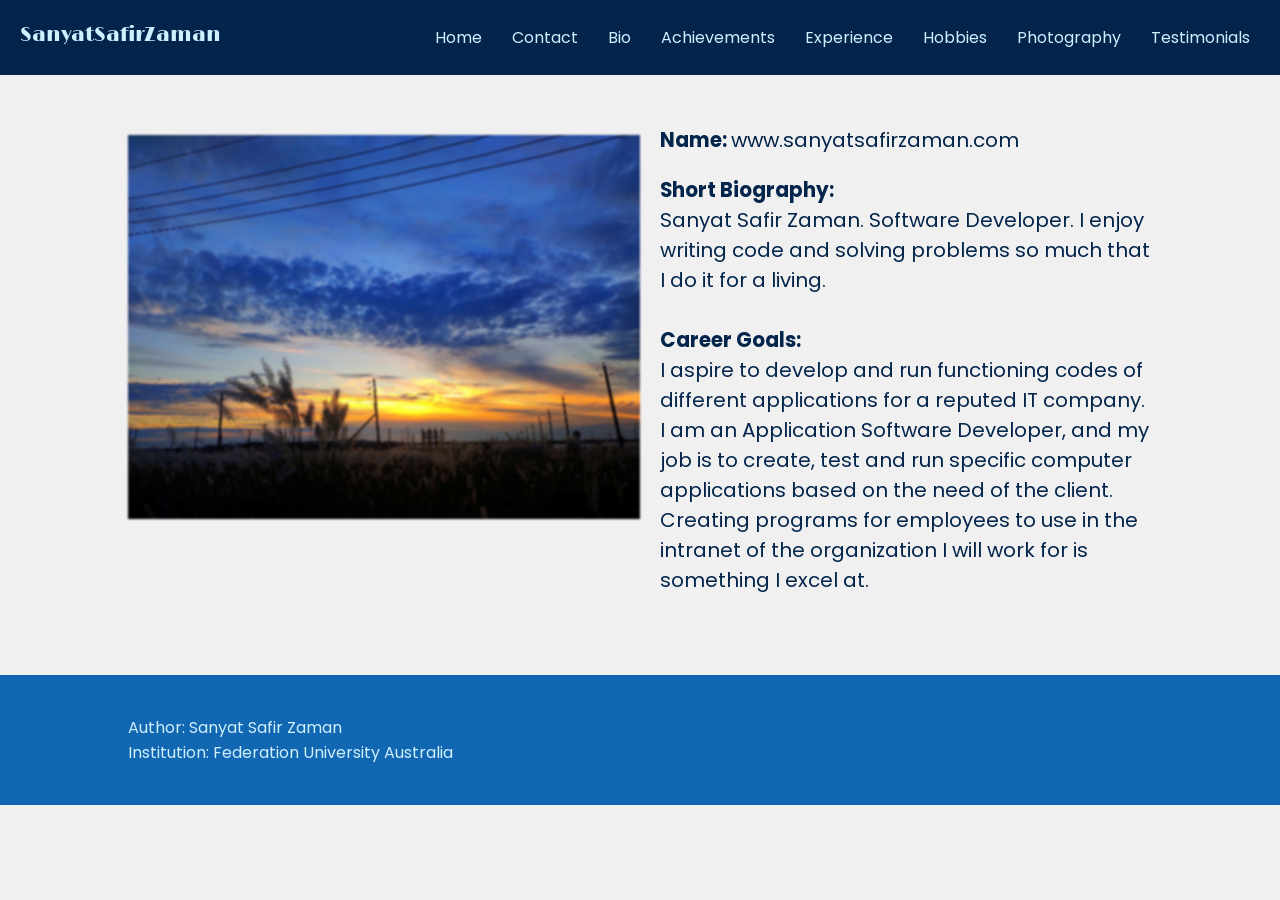
<file: index.html>
<!DOCTYPE html>
<html lang="en">
  <head>
    <meta charset="UTF-8" />
    <meta http-equiv="X-UA-Compatible" content="IE=edge" />
    <meta name="viewport" content="width=device-width, initial-scale=1.0" />

    <!-- Libraries -->
    <link
      rel="stylesheet"
      href="https://cdnjs.cloudflare.com/ajax/libs/font-awesome/5.15.3/css/all.min.css"
      integrity="sha512-iBBXm8fW90+nuLcSKlbmrPcLa0OT92xO1BIsZ+ywDWZCvqsWgccV3gFoRBv0z+8dLJgyAHIhR35VZc2oM/gI1w=="
      crossorigin="anonymous"
    />
    <link rel="preconnect" href="https://fonts.gstatic.com" />
    <link
      href="https://fonts.googleapis.com/css2?family=Limelight&display=swap"
      rel="stylesheet"
    />
    <link
      href="https://fonts.googleapis.com/css2?family=Poppins:wght@400;600;700&display=swap"
      rel="stylesheet"
    />
    <!-- Stylesheets -->
    <link rel="stylesheet" href="css/style.css" />
    <link rel="stylesheet" href="css/responsive.css" />

    <title>Home | sanyatsafirzaman.com</title>
  </head>
  <body>
    <!-- Navbar -->
    <header>
      <nav>
        <ul class="menu">
          <li class="logo">
            <a href="#" class="logo-font">SanyatSafirZaman</a>
          </li>
          <li class="item"><a href="index.html">Home</a></li>
          <li class="item"><a href="contact.html">Contact</a></li>
          <li class="item"><a class="active" href="bio.html">Bio</a></li>
          <li class="item"><a href="achievements.html">Achievements</a></li>
          <li class="item"><a href="experience.html">Experience</a></li>
          <li class="item"><a href="hobbies.html">Hobbies</a></li>
          <li class="item"><a href="photography.html">Photography</a></li>
          <li class="item"><a href="testimonials.html">Testimonials</a></li>

          <li class="toggle">
            <a href="#"><i class="fas fa-bars"></i></a>
          </li>
        </ul>
      </nav>
    </header>

    <!-- Body Content -->
    <section class="home">
      <div class="content">
        <div class="main-image">
          <img src="images/image-1.jpg" alt="" srcset="" />
        </div>
        <div class="main-content">
          <h6 class="name">name: <span>www.sanyatsafirzaman.com</span></h6>
          <div class="s_desc">
            <h6>short biography:</h6>
            <p>
              Sanyat Safir Zaman. Software Developer. I enjoy writing code and
              solving problems so much that I do it for a living.
            </p>
          </div>

          <div class="c_goals">
            <h6>career goals:</h6>
            <p>
              I aspire to develop and run functioning codes of different
              applications for a reputed IT company. I am an Application
              Software Developer, and my job is to create, test and run specific
              computer applications based on the need of the client. Creating
              programs for employees to use in the intranet of the organization
              I will work for is something I excel at.
            </p>
          </div>
        </div>
      </div>
    </section>

    <footer>
      <div class="content">
        <p>Author: Sanyat Safir Zaman</p>
        <p>Institution: Federation University Australia</p>
      </div>
    </footer>
    <!-- scripts -->
    <script
      src="https://code.jquery.com/jquery-3.5.1.slim.min.js"
      integrity="sha384-DfXdz2htPH0lsSSs5nCTpuj/zy4C+OGpamoFVy38MVBnE+IbbVYUew+OrCXaRkfj"
      crossorigin="anonymous"
    ></script>
    <script src="scripts/main.js"></script>
  </body>
</html>
</file>
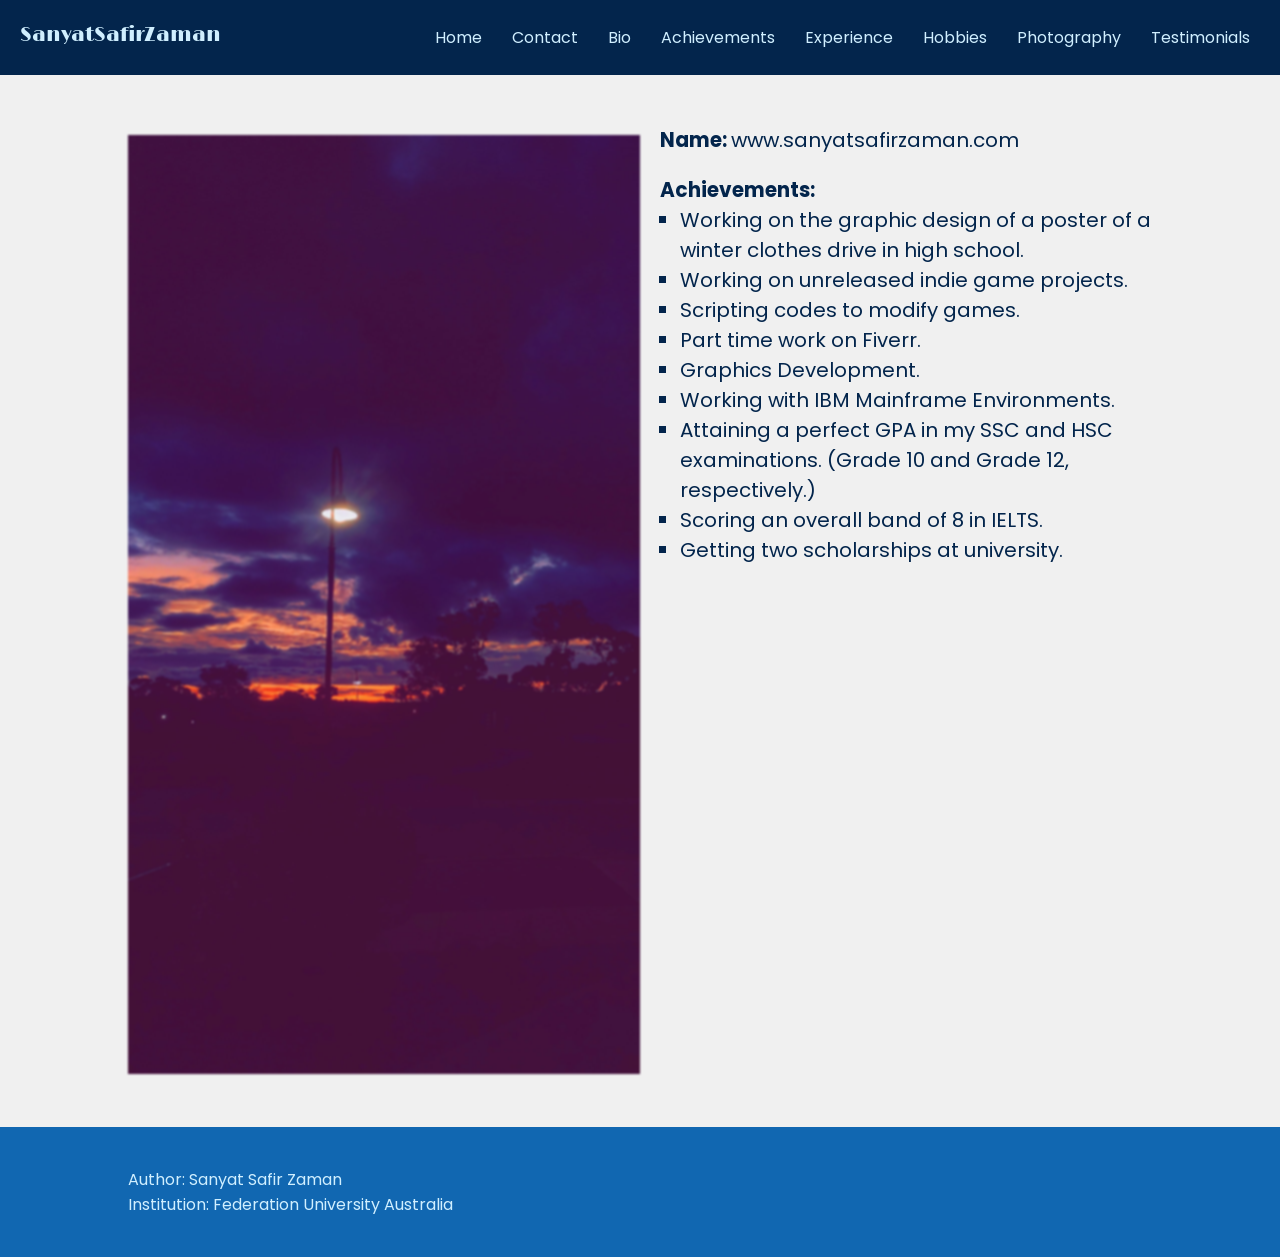
<file: achievements.html>
<!DOCTYPE html>
<html lang="en">
  <head>
    <meta charset="UTF-8" />
    <meta http-equiv="X-UA-Compatible" content="IE=edge" />
    <meta name="viewport" content="width=device-width, initial-scale=1.0" />

    <!-- Libraries -->
    <link
      rel="stylesheet"
      href="https://cdnjs.cloudflare.com/ajax/libs/font-awesome/5.15.3/css/all.min.css"
      integrity="sha512-iBBXm8fW90+nuLcSKlbmrPcLa0OT92xO1BIsZ+ywDWZCvqsWgccV3gFoRBv0z+8dLJgyAHIhR35VZc2oM/gI1w=="
      crossorigin="anonymous"
    />
    <link rel="preconnect" href="https://fonts.gstatic.com" />
    <link
      href="https://fonts.googleapis.com/css2?family=Limelight&display=swap"
      rel="stylesheet"
    />
    <link
      href="https://fonts.googleapis.com/css2?family=Poppins:wght@400;600;700&display=swap"
      rel="stylesheet"
    />
    <!-- Stylesheets -->
    <link rel="stylesheet" href="css/style.css" />
    <link rel="stylesheet" href="css/responsive.css" />

    <title>Achievements | sanyatsafirzaman.com</title>
  </head>
  <body>
    <!-- Navbar -->
    <header>
      <nav>
        <ul class="menu">
          <li class="logo">
            <a href="#" class="logo-font">SanyatSafirZaman</a>
          </li>
          <li class="item"><a href="index.html">Home</a></li>
          <li class="item"><a href="contact.html">Contact</a></li>
          <li class="item"><a class="active" href="bio.html">Bio</a></li>
          <li class="item"><a href="achievements.html">Achievements</a></li>
          <li class="item"><a href="experience.html">Experience</a></li>
          <li class="item"><a href="hobbies.html">Hobbies</a></li>
          <li class="item"><a href="photography.html">Photography</a></li>
          <li class="item"><a href="testimonials.html">Testimonials</a></li>

          <li class="toggle">
            <a href="#"><i class="fas fa-bars"></i></a>
          </li>
        </ul>
      </nav>
    </header>

    <!-- Body Content -->
    <section class="achievements-section">
      <div class="content">
        <div class="main-image">
          <img src="images/image-4.jpg" alt="" srcset="" />
        </div>
        <div class="main-content">
          <h6 class="name">name: <span>www.sanyatsafirzaman.com</span></h6>
          <div class="achievements">
            <h6>achievements:</h6>
            <ul>
              <li>
                Working on the graphic design of a poster of a winter clothes
                drive in high school.
              </li>
              <li>Working on unreleased indie game projects.</li>
              <li>Scripting codes to modify games.</li>
              <li>Part time work on Fiverr.</li>
              <li>Graphics Development.</li>
              <li>Working with IBM Mainframe Environments.</li>
              <li>
                Attaining a perfect GPA in my SSC and HSC examinations. (Grade
                10 and Grade 12, respectively.)
              </li>
              <li>Scoring an overall band of 8 in IELTS.</li>
              <li>Getting two scholarships at university.</li>
            </ul>
          </div>
        </div>
      </div>
    </section>

    <footer>
      <div class="content">
        <p>Author: Sanyat Safir Zaman</p>
        <p>Institution: Federation University Australia</p>
      </div>
    </footer>

    <!-- scripts -->
    <script
      src="https://code.jquery.com/jquery-3.5.1.slim.min.js"
      integrity="sha384-DfXdz2htPH0lsSSs5nCTpuj/zy4C+OGpamoFVy38MVBnE+IbbVYUew+OrCXaRkfj"
      crossorigin="anonymous"
    ></script>
    <script src="scripts/main.js"></script>
  </body>
</html>
</file>
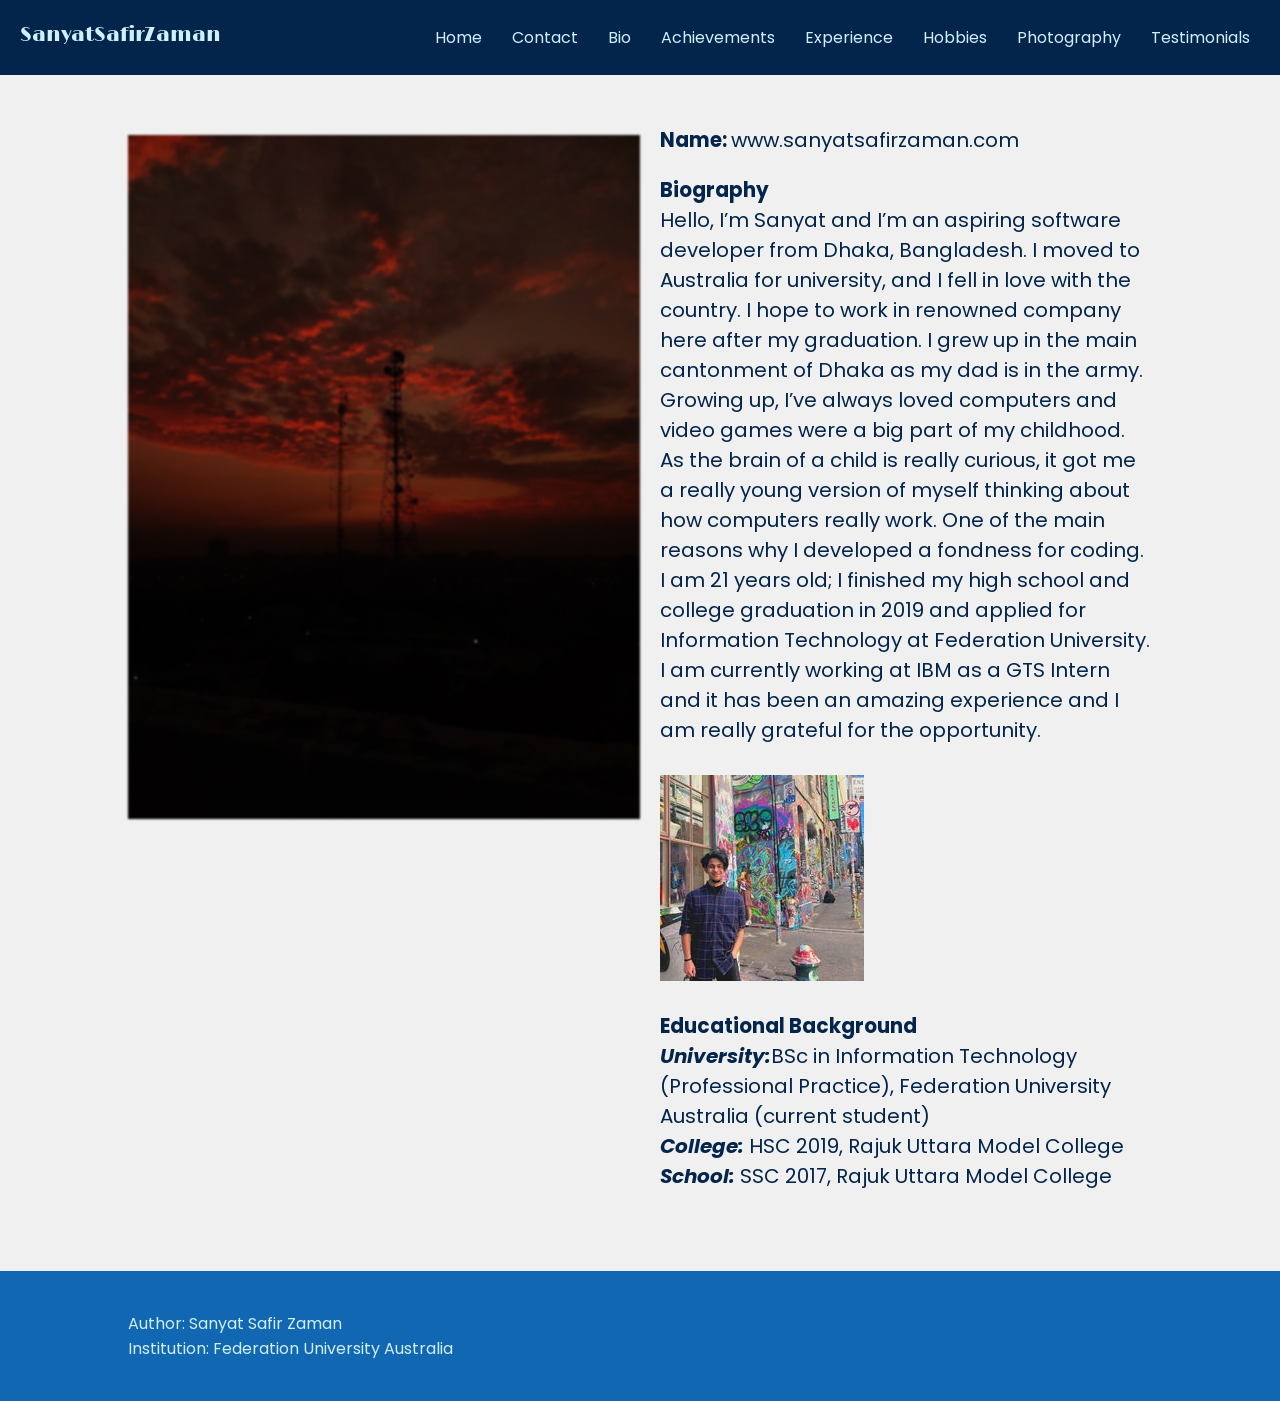
<file: bio.html>
<!DOCTYPE html>
<html lang="en">
  <head>
    <meta charset="UTF-8" />
    <meta http-equiv="X-UA-Compatible" content="IE=edge" />
    <meta name="viewport" content="width=device-width, initial-scale=1.0" />

    <!-- Libraries -->
    <link
      rel="stylesheet"
      href="https://cdnjs.cloudflare.com/ajax/libs/font-awesome/5.15.3/css/all.min.css"
      integrity="sha512-iBBXm8fW90+nuLcSKlbmrPcLa0OT92xO1BIsZ+ywDWZCvqsWgccV3gFoRBv0z+8dLJgyAHIhR35VZc2oM/gI1w=="
      crossorigin="anonymous"
    />
    <link rel="preconnect" href="https://fonts.gstatic.com" />
    <link
      href="https://fonts.googleapis.com/css2?family=Limelight&display=swap"
      rel="stylesheet"
    />
    <link
      href="https://fonts.googleapis.com/css2?family=Poppins:wght@400;600;700&display=swap"
      rel="stylesheet"
    />
    <!-- Stylesheets -->
    <link rel="stylesheet" href="css/style.css" />
    <link rel="stylesheet" href="css/responsive.css" />

    <title>Biography | sanyatsafirzaman.com</title>
  </head>
  <body>
    <!-- Navbar -->
    <header>
      <nav>
        <ul class="menu">
          <li class="logo">
            <a href="#" class="logo-font">SanyatSafirZaman</a>
          </li>
          <li class="item"><a href="index.html">Home</a></li>
          <li class="item"><a href="contact.html">Contact</a></li>
          <li class="item"><a class="active" href="bio.html">Bio</a></li>
          <li class="item"><a href="achievements.html">Achievements</a></li>
          <li class="item"><a href="experience.html">Experience</a></li>
          <li class="item"><a href="hobbies.html">Hobbies</a></li>
          <li class="item"><a href="photography.html">Photography</a></li>
          <li class="item"><a href="testimonials.html">Testimonials</a></li>

          <li class="toggle">
            <a href="#"><i class="fas fa-bars"></i></a>
          </li>
        </ul>
      </nav>
    </header>

    <!-- Body Content -->
    <section class="bio-section">
      <div class="content">
        <div class="main-image">
          <img lass="hover-shadow cursor" src="images/image-3.jpg" />
        </div>

        <div class="main-content">
          <h6 class="name">name: <span>www.sanyatsafirzaman.com</span></h6>
          <div class="biography">
            <h6>biography</h6>
            <p>
              Hello, I’m Sanyat and I’m an aspiring software developer from
              Dhaka, Bangladesh. I moved to Australia for university, and I fell
              in love with the country. I hope to work in renowned company here
              after my graduation. I grew up in the main cantonment of Dhaka as
              my dad is in the army. Growing up, I’ve always loved computers and
              video games were a big part of my childhood. As the brain of a
              child is really curious, it got me a really young version of
              myself thinking about how computers really work. One of the main
              reasons why I developed a fondness for coding. I am 21 years old;
              I finished my high school and college graduation in 2019 and
              applied for Information Technology at Federation University. I am
              currently working at IBM as a GTS Intern and it has been an
              amazing experience and I am really grateful for the opportunity.
            </p>
          </div>
          <div class="biography">
            <div class="b_img">
              <img src="images/self-1.jpg" alt="" />
            </div>
          </div>
          <div class="biography">
            <h6>Educational Background</h6>
            <p>
              <b><i>University:</i></b>BSc in Information Technology (Professional Practice), Federation University Australia (current student)
            </p>
            <p>
              <b><i>College:</i></b> HSC 2019, Rajuk Uttara Model College
            </p>
            <p>
              <b><i>School:</i></b> SSC 2017, Rajuk Uttara Model College
            </p>
          </div>
        </div>
      </div>
    </section>
    <footer>
      <div class="content">
        <p>Author: Sanyat Safir Zaman</p>
        <p>Institution: Federation University Australia</p>
      </div>
    </footer>

    <!-- scripts -->
    <script
      src="https://code.jquery.com/jquery-3.5.1.slim.min.js"
      integrity="sha384-DfXdz2htPH0lsSSs5nCTpuj/zy4C+OGpamoFVy38MVBnE+IbbVYUew+OrCXaRkfj"
      crossorigin="anonymous"
    ></script>
    <script src="scripts/main.js"></script>
  </body>
</html>
</file>
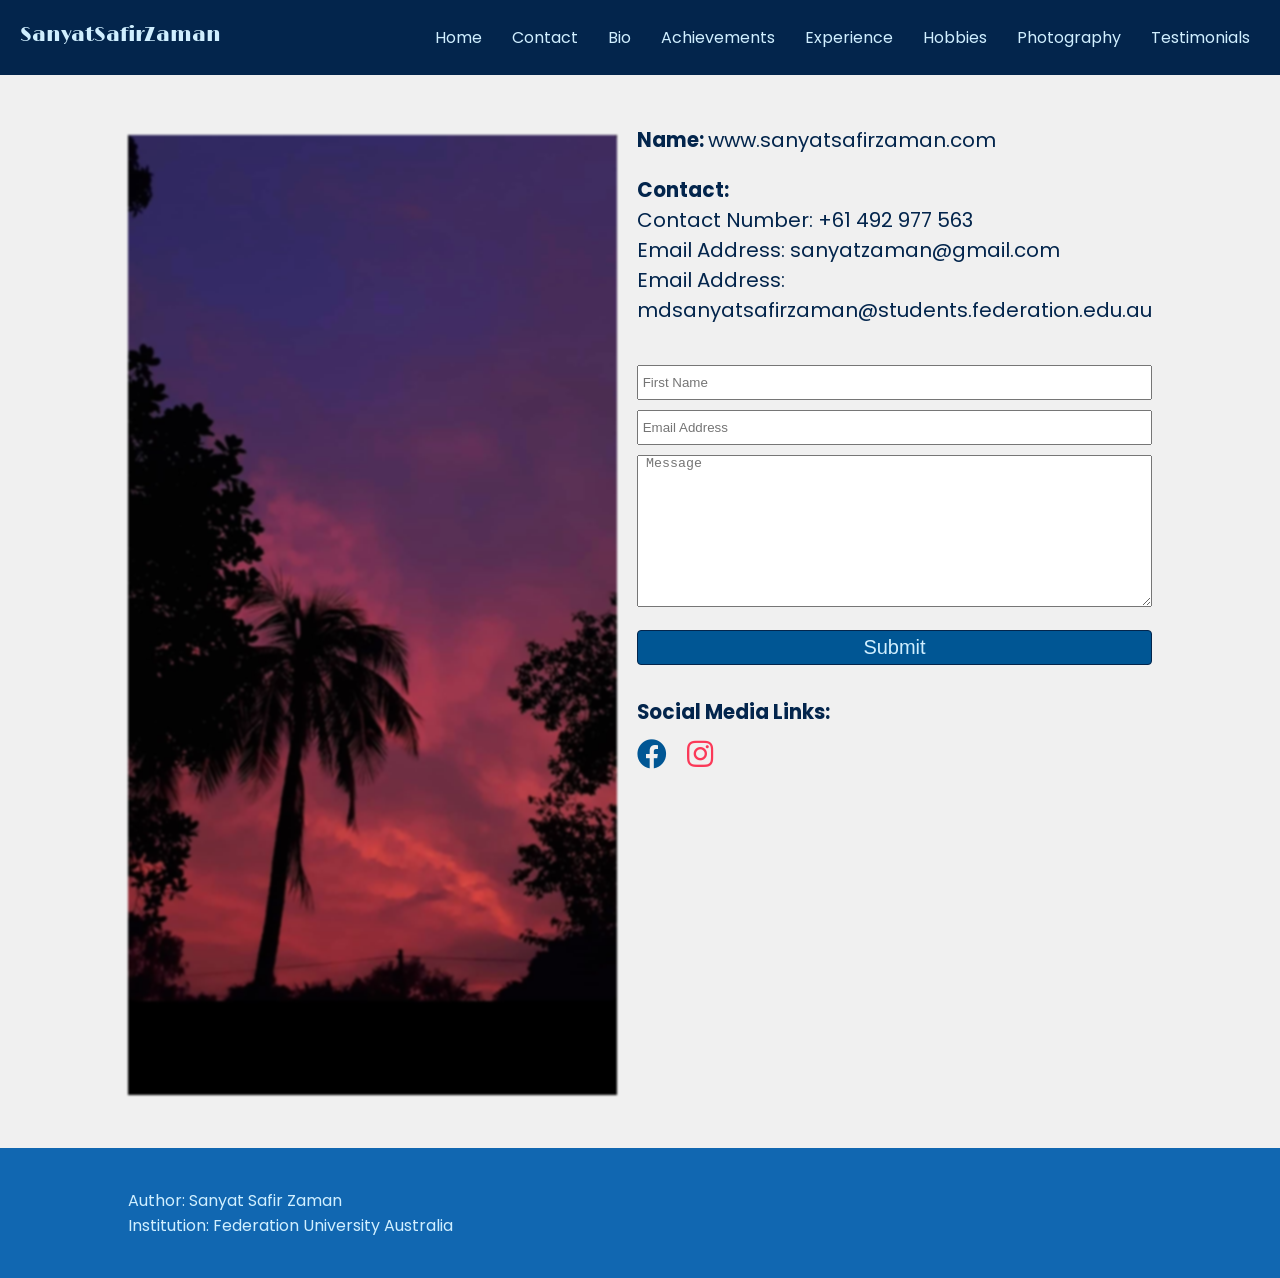
<file: contact.html>
<!DOCTYPE html>
<html lang="en">
  <head>
    <meta charset="UTF-8" />
    <meta http-equiv="X-UA-Compatible" content="IE=edge" />
    <meta name="viewport" content="width=device-width, initial-scale=1.0" />

    <!-- Libraries -->
    <link
      rel="stylesheet"
      href="https://cdnjs.cloudflare.com/ajax/libs/font-awesome/5.15.3/css/all.min.css"
      integrity="sha512-iBBXm8fW90+nuLcSKlbmrPcLa0OT92xO1BIsZ+ywDWZCvqsWgccV3gFoRBv0z+8dLJgyAHIhR35VZc2oM/gI1w=="
      crossorigin="anonymous"
    />
    <link rel="preconnect" href="https://fonts.gstatic.com" />
    <link
      href="https://fonts.googleapis.com/css2?family=Limelight&display=swap"
      rel="stylesheet"
    />
    <link
      href="https://fonts.googleapis.com/css2?family=Poppins:wght@400;600;700&display=swap"
      rel="stylesheet"
    />
    <!-- Stylesheets -->
    <link rel="stylesheet" href="css/style.css" />
    <link rel="stylesheet" href="css/responsive.css" />

    <title>Contact | sanyatsafirzaman.com</title>
  </head>
  <body>
    <!-- Navbar -->
    <header>
      <nav>
        <ul class="menu">
          <li class="logo">
            <a href="#" class="logo-font">SanyatSafirZaman</a>
          </li>
          <li class="item"><a href="index.html">Home</a></li>
          <li class="item"><a href="contact.html">Contact</a></li>
          <li class="item"><a class="active" href="bio.html">Bio</a></li>
          <li class="item"><a href="achievements.html">Achievements</a></li>
          <li class="item"><a href="experience.html">Experience</a></li>
          <li class="item"><a href="hobbies.html">Hobbies</a></li>
          <li class="item"><a href="photography.html">Photography</a></li>
          <li class="item"><a href="testimonials.html">Testimonials</a></li>

          <li class="toggle">
            <a href="#"><i class="fas fa-bars"></i></a>
          </li>
        </ul>
      </nav>
    </header>

    <!-- Body Content -->
    <section class="home">
      <div class="content">
        <div class="main-image">
          <img lass="hover-shadow cursor" src="images/image-2.jpg" />
        </div>
        <div class="main-content">
          <h6 class="name">name: <span>www.sanyatsafirzaman.com</span></h6>
          <div class="contact">
            <h6>contact:</h6>
            <p>
              contact number: <a href="tel:+61 492 977 563">+61 492 977 563</a>
            </p>
            <p>
              email address:
              <a href="mailto:sanyatzaman@gmail.com">sanyatzaman@gmail.com</a>
            </p>
            <p>
              email address:
              <a href="mailto:mdsanyatsafirzaman@students.federation.edu.au"
                >mdsanyatsafirzaman@students.federation.edu.au</a
              >
            </p>
          </div>
          <div class="form">
            <form action="" name="contactform" onsubmit="return validateForm()">
              <input
                type="text"
                placeholder=" First Name"
                name="name"
                required
              />
              <input
                type="email"
                placeholder=" Email Address"
                name="email"
                required
              />
              <textarea
                name="message"
                placeholder=" Message"
                cols="30"
                rows="10"
                required
              ></textarea>
              <input type="submit" value="Submit" class="form-submit" />
            </form>
          </div>
          <div class="s_icons">
            <h6>social media links:</h6>
            <ul>
              <li>
                <a
                  class="facebook"
                  href="https://www.facebook.com/SanyatSafirZaman/"
                  ><i class="fab fa-facebook"></i
                ></a>
              </li>
              <li>
                <a
                  class="instagram"
                  href="https://www.instagram.com/sanyatxsafir_11/"
                  ><i class="fab fa-instagram"></i
                ></a>
              </li>
            </ul>
          </div>
        </div>
      </div>
    </section>

    <footer>
      <div class="content">
        <p>Author: Sanyat Safir Zaman</p>
        <p>Institution: Federation University Australia</p>
      </div>
    </footer>

    <!-- scripts -->
    <script
      src="https://code.jquery.com/jquery-3.5.1.slim.min.js"
      integrity="sha384-DfXdz2htPH0lsSSs5nCTpuj/zy4C+OGpamoFVy38MVBnE+IbbVYUew+OrCXaRkfj"
      crossorigin="anonymous"
    ></script>
    <script src="scripts/main.js"></script>
    <script>
      function validateForm() {
        var name = document.forms["contactform"]["name"].value;
        var email = document.forms["contactform"]["email"].value;
        var message = document.forms["contactform"]["message"].value;

        if (name == "") {
          alert("Name must be filled!");
          return false;
        }
        if (email == "") {
          alert("Email must be filled!");
          return false;
        }
        if (message == "") {
          alert("Message must be filled!");
          return false;
        }
      }
    </script>
  </body>
</html>
</file>
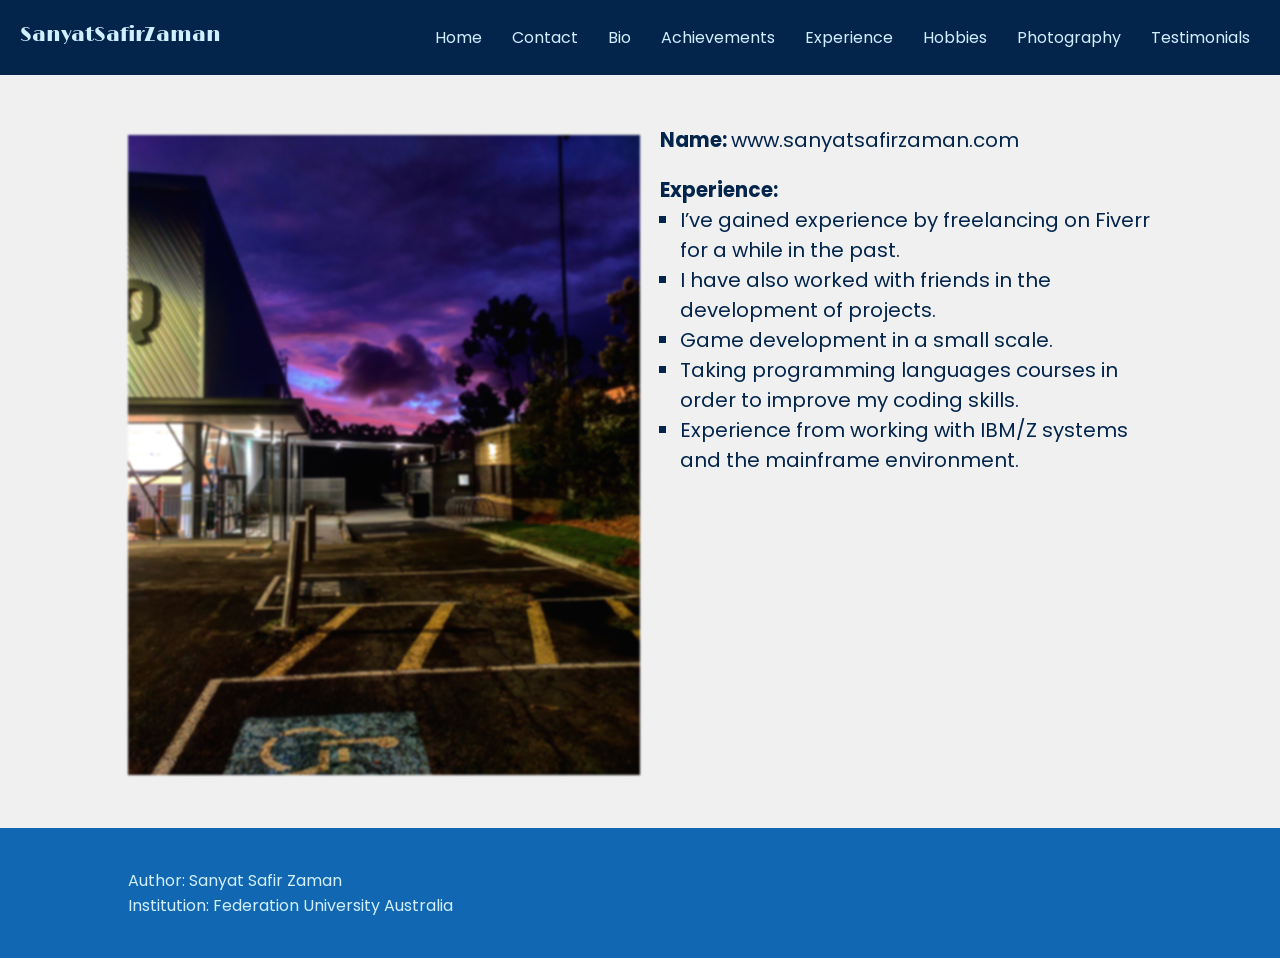
<file: experience.html>
<!DOCTYPE html>
<html lang="en">
  <head>
    <meta charset="UTF-8" />
    <meta http-equiv="X-UA-Compatible" content="IE=edge" />
    <meta name="viewport" content="width=device-width, initial-scale=1.0" />

    <!-- Libraries -->
    <link
      rel="stylesheet"
      href="https://cdnjs.cloudflare.com/ajax/libs/font-awesome/5.15.3/css/all.min.css"
      integrity="sha512-iBBXm8fW90+nuLcSKlbmrPcLa0OT92xO1BIsZ+ywDWZCvqsWgccV3gFoRBv0z+8dLJgyAHIhR35VZc2oM/gI1w=="
      crossorigin="anonymous"
    />
    <link rel="preconnect" href="https://fonts.gstatic.com" />
    <link
      href="https://fonts.googleapis.com/css2?family=Limelight&display=swap"
      rel="stylesheet"
    />
    <link
      href="https://fonts.googleapis.com/css2?family=Poppins:wght@400;600;700&display=swap"
      rel="stylesheet"
    />
    <!-- Stylesheets -->
    <link rel="stylesheet" href="css/style.css" />
    <link rel="stylesheet" href="css/responsive.css" />

    <title>Experience | sanyatsafirzaman.com</title>
  </head>
  <body>
    <!-- Navbar -->
    <header>
      <nav>
        <ul class="menu">
          <li class="logo">
            <a href="#" class="logo-font">SanyatSafirZaman</a>
          </li>
          <li class="item"><a href="index.html">Home</a></li>
          <li class="item"><a href="contact.html">Contact</a></li>
          <li class="item"><a class="active" href="bio.html">Bio</a></li>
          <li class="item"><a href="achievements.html">Achievements</a></li>
          <li class="item"><a href="experience.html">Experience</a></li>
          <li class="item"><a href="hobbies.html">Hobbies</a></li>
          <li class="item"><a href="photography.html">Photography</a></li>
          <li class="item"><a href="testimonials.html">Testimonials</a></li>

          <li class="toggle">
            <a href="#"><i class="fas fa-bars"></i></a>
          </li>
        </ul>
      </nav>
    </header>

    <!-- Body Content -->
    <section class="experience-section">
      <div class="content">
        <div class="main-image">
          <img src="images/image-5.jpg" alt="" srcset="" />
        </div>
        <div class="main-content">
          <h6 class="name">name: <span>www.sanyatsafirzaman.com</span></h6>
          <div class="experience">
            <h6>experience:</h6>
            <ul>
              <li>
                I’ve gained experience by freelancing on Fiverr for a while in
                the past.
              </li>
              <li>
                I have also worked with friends in the development of projects.
              </li>
              <li>Game development in a small scale.</li>
              <li>
                Taking programming languages courses in order to improve my
                coding skills.
              </li>
              <li>
                Experience from working with IBM/Z systems and the mainframe
                environment.
              </li>
            </ul>
          </div>
          <!-- <div class="experience-images">
            <div class="e_img">
              <img src="images/exp-1.jpg" alt="" />
              <img src="images/exp-1.jpg" alt="" />
              <img src="images/exp-1.jpg" alt="" />
              <img src="images/exp-1.jpg" alt="" />
              <img src="images/exp-1.jpg" alt="" />
              <img src="images/exp-1.jpg" alt="" />
            </div>
          </div> -->
        </div>
      </div>
    </section>
    <footer>
      <div class="content">
        <p>Author: Sanyat Safir Zaman</p>
        <p>Institution: Federation University Australia</p>
      </div>
    </footer>
    <!-- scripts -->
    <script
      src="https://code.jquery.com/jquery-3.5.1.slim.min.js"
      integrity="sha384-DfXdz2htPH0lsSSs5nCTpuj/zy4C+OGpamoFVy38MVBnE+IbbVYUew+OrCXaRkfj"
      crossorigin="anonymous"
    ></script>
    <script src="scripts/main.js"></script>
  </body>
</html>
</file>
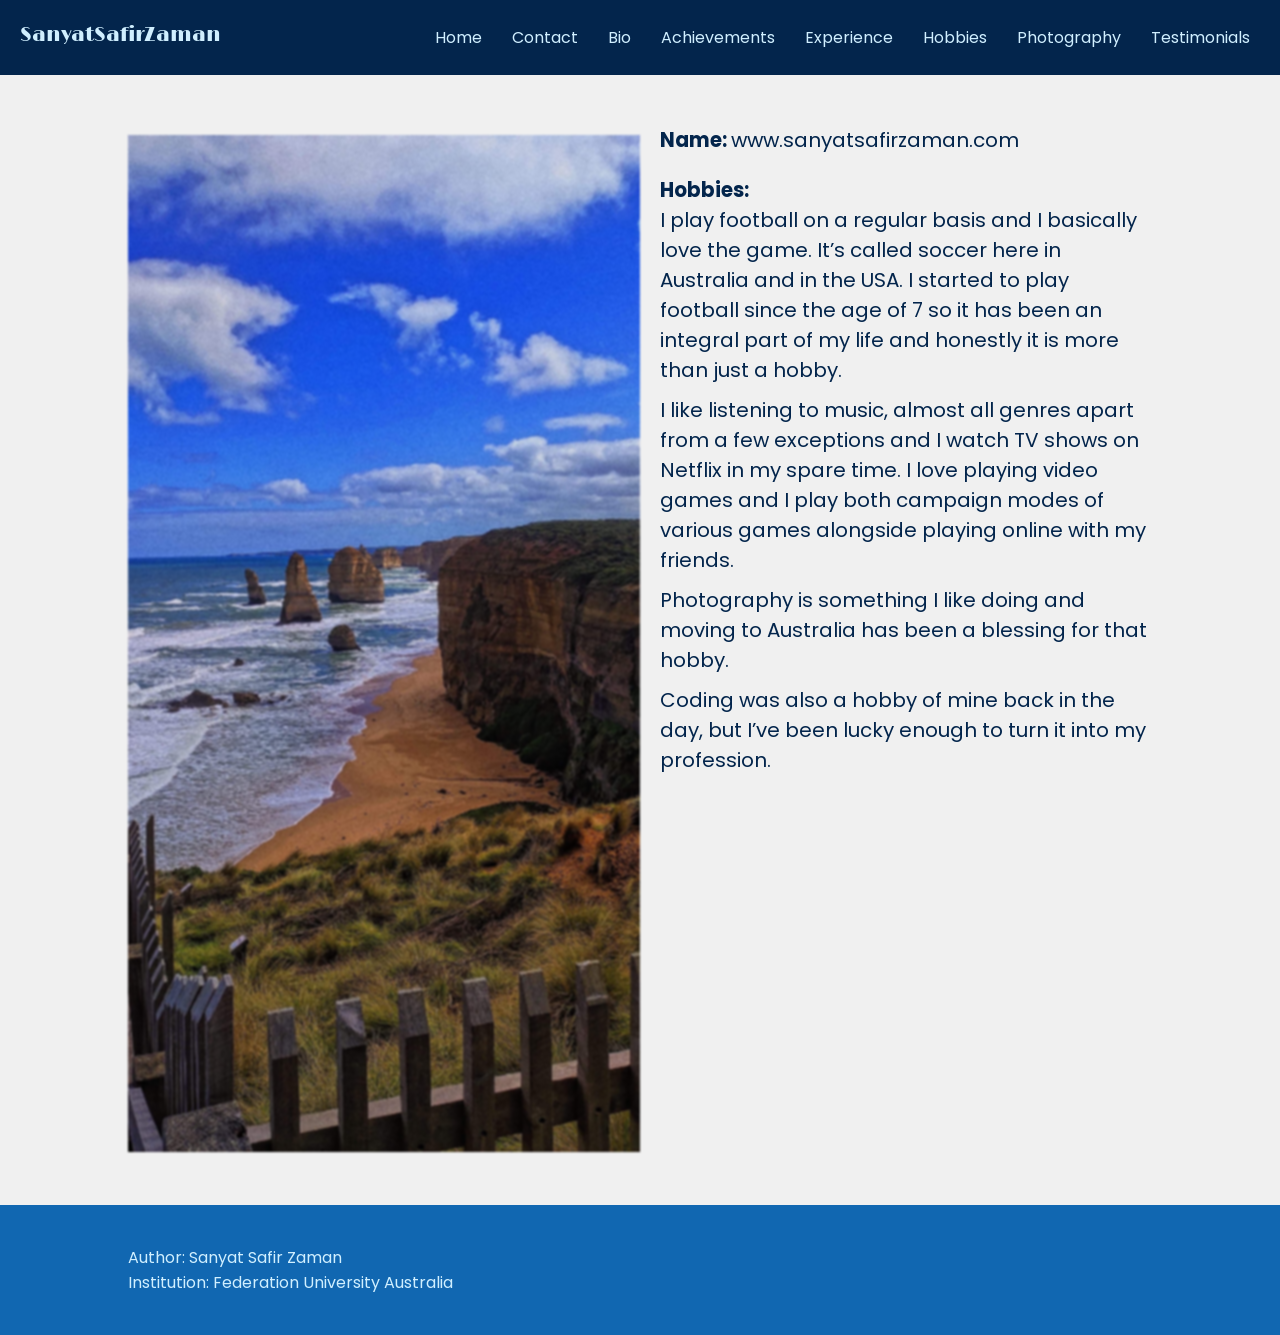
<file: hobbies.html>
<!DOCTYPE html>
<html lang="en">
  <head>
    <meta charset="UTF-8" />
    <meta http-equiv="X-UA-Compatible" content="IE=edge" />
    <meta name="viewport" content="width=device-width, initial-scale=1.0" />

    <!-- Libraries -->
    <link
      rel="stylesheet"
      href="https://cdnjs.cloudflare.com/ajax/libs/font-awesome/5.15.3/css/all.min.css"
      integrity="sha512-iBBXm8fW90+nuLcSKlbmrPcLa0OT92xO1BIsZ+ywDWZCvqsWgccV3gFoRBv0z+8dLJgyAHIhR35VZc2oM/gI1w=="
      crossorigin="anonymous"
    />
    <link rel="preconnect" href="https://fonts.gstatic.com" />
    <link
      href="https://fonts.googleapis.com/css2?family=Limelight&display=swap"
      rel="stylesheet"
    />
    <link
      href="https://fonts.googleapis.com/css2?family=Poppins:wght@400;600;700&display=swap"
      rel="stylesheet"
    />
    <!-- Stylesheets -->
    <link rel="stylesheet" href="css/style.css" />
    <link rel="stylesheet" href="css/responsive.css" />

    <title>Hobbies | sanyatsafirzaman.com</title>
  </head>
  <body>
    <!-- Navbar -->
    <header>
      <nav>
        <ul class="menu">
          <li class="logo">
            <a href="#" class="logo-font">SanyatSafirZaman</a>
          </li>
          <li class="item"><a href="index.html">Home</a></li>
          <li class="item"><a href="contact.html">Contact</a></li>
          <li class="item"><a class="active" href="bio.html">Bio</a></li>
          <li class="item"><a href="achievements.html">Achievements</a></li>
          <li class="item"><a href="experience.html">Experience</a></li>
          <li class="item"><a href="hobbies.html">Hobbies</a></li>
          <li class="item"><a href="photography.html">Photography</a></li>
          <li class="item"><a href="testimonials.html">Testimonials</a></li>

          <li class="toggle">
            <a href="#"><i class="fas fa-bars"></i></a>
          </li>
        </ul>
      </nav>
    </header>

    <!-- Body Content -->
    <section class="hobbies-section">
      <div class="content">
        <div class="main-image">
          <img src="images/image-6.jpg" alt="" srcset="" />
        </div>
        <div class="main-content">
          <h6 class="name">name: <span>www.sanyatsafirzaman.com</span></h6>
          <div class="hobbies">
            <h6>hobbies:</h6>
            <p>
              I play football on a regular basis and I basically love the game.
              It’s called soccer here in Australia and in the USA. I started to
              play football since the age of 7 so it has been an integral part
              of my life and honestly it is more than just a hobby.
            </p>
            <p>
              I like listening to music, almost all genres apart from a few
              exceptions and I watch TV shows on Netflix in my spare time. I
              love playing video games and I play both campaign modes of various
              games alongside playing online with my friends.
            </p>
            <p>
              Photography is something I like doing and moving to Australia has
              been a blessing for that hobby.
            </p>
            <p>
              Coding was also a hobby of mine back in the day, but I’ve been
              lucky enough to turn it into my profession.
            </p>
          </div>
          <iframe
            src="https://www.youtube.com/embed/A-r9sj7zHJ4?controls=0"
            title="YouTube video player"
            frameborder="0"
            allow="accelerometer; autoplay; clipboard-write; encrypted-media; gyroscope; picture-in-picture"
            allowfullscreen
          ></iframe>
        </div>
      </div>
    </section>
    <footer>
      <div class="content">
        <p>Author: Sanyat Safir Zaman</p>
        <p>Institution: Federation University Australia</p>
      </div>
    </footer>
    <!-- scripts -->
    <script
      src="https://code.jquery.com/jquery-3.5.1.slim.min.js"
      integrity="sha384-DfXdz2htPH0lsSSs5nCTpuj/zy4C+OGpamoFVy38MVBnE+IbbVYUew+OrCXaRkfj"
      crossorigin="anonymous"
    ></script>
    <script src="scripts/main.js"></script>
  </body>
</html>
</file>
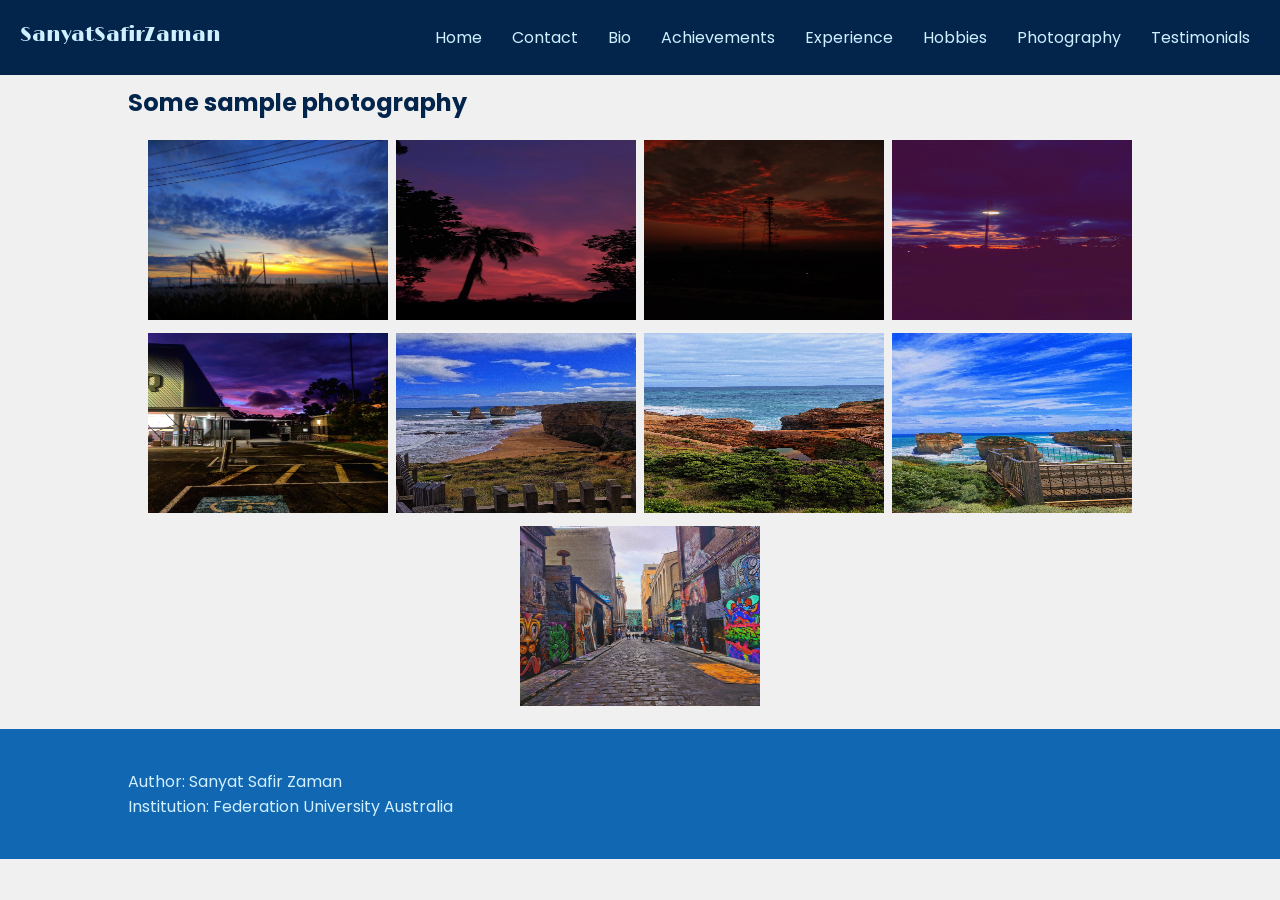
<file: photography.html>
<!DOCTYPE html>
<html lang="en">
  <head>
    <meta charset="UTF-8" />
    <meta http-equiv="X-UA-Compatible" content="IE=edge" />
    <meta name="viewport" content="width=device-width, initial-scale=1.0" />

    <!-- Libraries -->
    <link
      rel="stylesheet"
      href="https://cdnjs.cloudflare.com/ajax/libs/font-awesome/5.15.3/css/all.min.css"
      integrity="sha512-iBBXm8fW90+nuLcSKlbmrPcLa0OT92xO1BIsZ+ywDWZCvqsWgccV3gFoRBv0z+8dLJgyAHIhR35VZc2oM/gI1w=="
      crossorigin="anonymous"
    />
    <link rel="preconnect" href="https://fonts.gstatic.com" />
    <link
      href="https://fonts.googleapis.com/css2?family=Limelight&display=swap"
      rel="stylesheet"
    />
    <link
    href="https://fonts.googleapis.com/css2?family=Poppins:wght@400;600;700&display=swap"
    rel="stylesheet"
  />
    <link rel="stylesheet" href="css/magnific-popup.css" />
    <!-- Stylesheets -->
    <link rel="stylesheet" href="css/style.css" />
    <link rel="stylesheet" href="css/responsive.css" />

    <title>Photography | sanyatsafirzaman.com</title>
  </head>
  <body>
    <!-- Navbar -->
    <header>
      <nav>
        <ul class="menu">
          <li class="logo">
            <a href="#" class="logo-font">SanyatSafirZaman</a>
          </li>
          <li class="item"><a href="index.html">Home</a></li>
          <li class="item"><a href="contact.html">Contact</a></li>
          <li class="item"><a class="active" href="bio.html">Bio</a></li>
          <li class="item"><a href="achievements.html">Achievements</a></li>
          <li class="item"><a href="experience.html">Experience</a></li>
          <li class="item"><a href="hobbies.html">Hobbies</a></li>
          <li class="item"><a href="photography.html">Photography</a></li>
          <li class="item"><a href="testimonials.html">Testimonials</a></li>

          <li class="toggle">
            <a href="#"><i class="fas fa-bars"></i></a>
          </li>
        </ul>
      </nav>
    </header>

    <h2 class="photography-title">Some sample photography</h2>
    <!-- Body Content -->
    <section class="photography-section">
      <div class="content">
        <div class="gallery">
          <a href="images/image-1.jpg">
            <img src="images/image-1.jpg" alt="" srcset="" />
          </a>
          <a href="images/image-2.jpg">
            <img src="images/image-2.jpg" alt="" srcset="" />
          </a>
          <a href="images/image-3.jpg">
            <img src="images/image-3.jpg" alt="" srcset="" />
          </a>
          <a href="images/image-4.jpg">
            <img src="images/image-4.jpg" alt="" srcset="" />
          </a>
          <a href="images/image-5.jpg">
            <img src="images/image-5.jpg" alt="" srcset="" />
          </a>
          <a href="images/image-6.jpg">
            <img src="images/image-6.jpg" alt="" srcset="" />
          </a>
          <a href="images/image-7.jpg">
            <img src="images/image-7.jpg" alt="" srcset="" />
          </a>
          <a href="images/image-8.jpg">
            <img src="images/image-8.jpg" alt="" srcset="" />
          </a>
          <a href="images/image-9.jpg">
            <img src="images/image-9.jpg" alt="" srcset="" />
          </a>
        </div>
      </div>
    </section>
    <footer>
      <div class="content">
        <p>Author: Sanyat Safir Zaman</p>
        <p>Institution: Federation University Australia</p>
      </div>
    </footer>
    <!-- scripts -->
    <script
      src="https://code.jquery.com/jquery-3.5.1.slim.min.js"
      integrity="sha384-DfXdz2htPH0lsSSs5nCTpuj/zy4C+OGpamoFVy38MVBnE+IbbVYUew+OrCXaRkfj"
      crossorigin="anonymous"
    ></script>
    <script src="scripts/jquery.magnific-popup.min.js"></script>
    <script src="scripts/main.js"></script>
    <script>
      $(".gallery").each(function () {
        // the containers for all your galleries
        $(this).magnificPopup({
          delegate: "a", // the selector for gallery item
          type: "image",
          gallery: {
            enabled: true,
          },
        });
      });
    </script>
  </body>
</html>
</file>
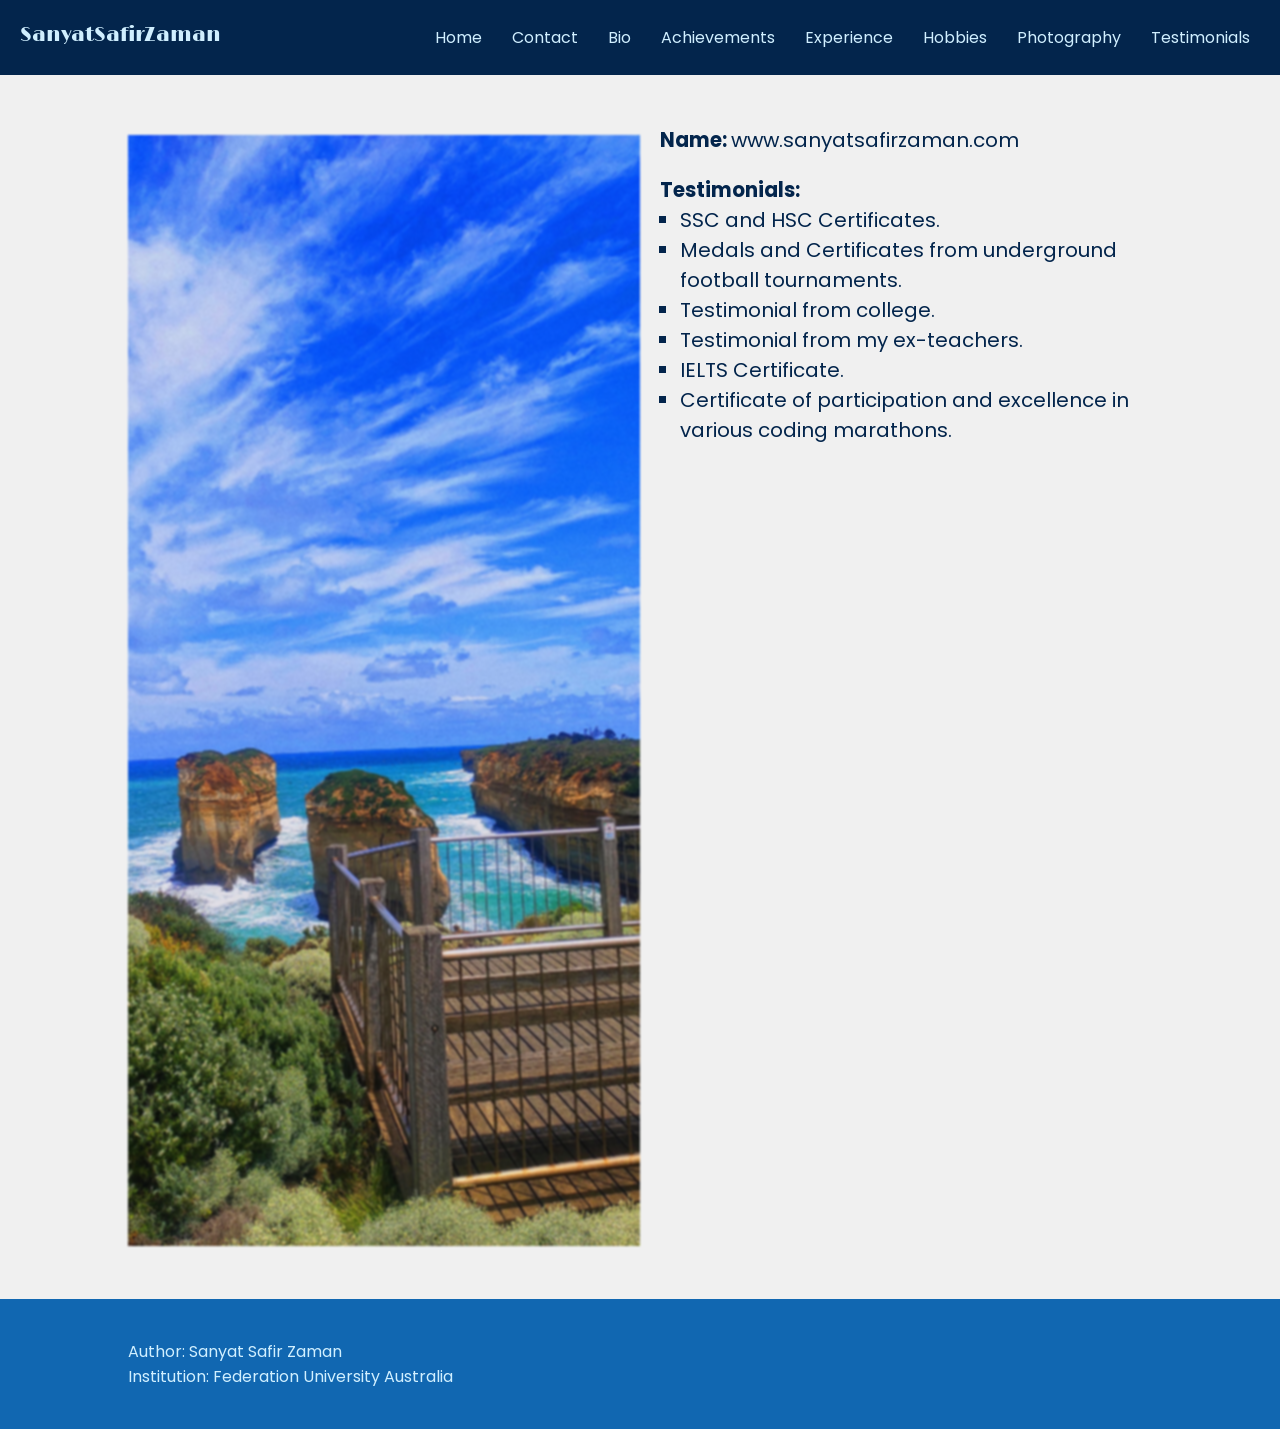
<file: testimonials.html>
<!DOCTYPE html>
<html lang="en">
  <head>
    <meta charset="UTF-8" />
    <meta http-equiv="X-UA-Compatible" content="IE=edge" />
    <meta name="viewport" content="width=device-width, initial-scale=1.0" />

    <!-- Libraries -->
    <link
      rel="stylesheet"
      href="https://cdnjs.cloudflare.com/ajax/libs/font-awesome/5.15.3/css/all.min.css"
      integrity="sha512-iBBXm8fW90+nuLcSKlbmrPcLa0OT92xO1BIsZ+ywDWZCvqsWgccV3gFoRBv0z+8dLJgyAHIhR35VZc2oM/gI1w=="
      crossorigin="anonymous"
    />
    <link rel="preconnect" href="https://fonts.gstatic.com" />
    <link
      href="https://fonts.googleapis.com/css2?family=Limelight&display=swap"
      rel="stylesheet"
    />
    <link
      href="https://fonts.googleapis.com/css2?family=Poppins:wght@400;600;700&display=swap"
      rel="stylesheet"
    />
    <!-- Stylesheets -->
    <link rel="stylesheet" href="css/style.css" />
    <link rel="stylesheet" href="css/responsive.css" />

    <title>Testimonials | sanyatsafirzaman.com</title>
  </head>
  <body>
    <!-- Navbar -->
    <header>
      <nav>
        <ul class="menu">
          <li class="logo">
            <a href="#" class="logo-font">SanyatSafirZaman</a>
          </li>
          <li class="item"><a href="index.html">Home</a></li>
          <li class="item"><a href="contact.html">Contact</a></li>
          <li class="item"><a class="active" href="bio.html">Bio</a></li>
          <li class="item"><a href="achievements.html">Achievements</a></li>
          <li class="item"><a href="experience.html">Experience</a></li>
          <li class="item"><a href="hobbies.html">Hobbies</a></li>
          <li class="item"><a href="photography.html">Photography</a></li>
          <li class="item"><a href="testimonials.html">Testimonials</a></li>

          <li class="toggle">
            <a href="#"><i class="fas fa-bars"></i></a>
          </li>
        </ul>
      </nav>
    </header>

    <!-- Body Content -->
    <section class="achievements-section">
      <div class="content">
        <div class="main-image">
          <img src="images/image-8.jpg" alt="" srcset="" />
        </div>
        <div class="main-content">
          <h6 class="name">name: <span>www.sanyatsafirzaman.com</span></h6>
          <div class="achievements">
            <h6>testimonials:</h6>
            <ul>
              <li>SSC and HSC Certificates.</li>
              <li>
                Medals and Certificates from underground football tournaments.
              </li>
              <li>Testimonial from college.</li>
              <li>Testimonial from my ex-teachers.</li>
              <li>IELTS Certificate.</li>
              <li>
                Certificate of participation and excellence in various coding
                marathons.
              </li>
            </ul>
          </div>
        </div>
      </div>
    </section>
    <footer>
      <div class="content">
        <p>Author: Sanyat Safir Zaman</p>
        <p>Institution: Federation University Australia</p>
      </div>
    </footer>
    <!-- scripts -->
    <script
      src="https://code.jquery.com/jquery-3.5.1.slim.min.js"
      integrity="sha384-DfXdz2htPH0lsSSs5nCTpuj/zy4C+OGpamoFVy38MVBnE+IbbVYUew+OrCXaRkfj"
      crossorigin="anonymous"
    ></script>
    <script src="scripts/main.js"></script>
  </body>
</html>
</file>
<file: css/style.css>
* {
  box-sizing: border-box;
  padding: 0;
  margin: 0;
}
body {
  margin: 0;
  padding: 0;
  display: block;
  background-color: #f0f0f0;
  color: #03254c;
  font-family: 'Poppins', sans-serif;
}
header {
  position: sticky;
  top: 0;
  z-index: 1;
}

nav {
  background: #03254c;
  padding: 0 15px;
}
a {
  color: #d0efff;
  text-decoration: none;
  transition: 0.4s;
}
.menu {
  list-style-type: none;
}
.logo {
  font-size: 20px;
  padding: 7.5px 10px 7.5px 0;
}
.logo-font {
  font-family: "Limelight", cursive;
}
.item {
  padding: 10px;
}
.item.button {
  padding: 9px 5px;
}
.item:not(.button) a:hover,
.item a:hover::after {
  color: #2a9df4;
}
/* Mobile menu */
.menu {
  display: flex;
  flex-wrap: wrap;
  justify-content: space-between;
  align-items: center;
}
.menu li a {
  display: block;
  padding: 15px 5px;
}
.menu li.subitem a {
  padding: 15px;
}
.toggle {
  order: 1;
  font-size: 20px;
}
.item.button {
  order: 2;
}
.item {
  order: 3;
  width: 100%;
  text-align: center;
  display: none;
}
.active .item {
  display: block;
}

.home,
.contact-section,
.bio-section,
.achievements-section,
.experience-section,
.hobbies-section,
.photography-section {
  display: flex;
  flex-direction: row;
  font-size: 30px;
  text-align: center;
  padding-top: 40px;
  padding-bottom: 40px;
}

.content {
  padding: 10px 10%;
  display: flex;
  flex-direction: row;
  width: 100%;
}
.main-content {
  flex: 50%;
  padding-left: 20px;
}
.main-content {
  text-align: left;
}
.main-image {
  flex: 50%;
}
.main-image img {
  width: 100%;
  position: sticky;
  top: 15%;
  transition: 0.4s;
  filter: blur(1px);
}
.main-image img:hover {
  filter: blur(0px);
  transform: scale(1.05);
}
/*  */
/* The Modal (background) */
.modal {
  display: none;
  position: fixed;
  z-index: 1;
  padding: 30px 0px;
  left: 0;
  top: 0;
  width: 100%;
  height: 100%;
  overflow: auto;
  background-color: black;
}

/* Modal Content */
.modal-content {
  position: relative;
  background-color: #fefefe;
  margin: auto;
  padding: 0;
  width: 90%;
  max-width: 1200px;
}

/* The Close Button */
.close {
  color: white;
  position: absolute;
  top: 10px;
  right: 25px;
  font-size: 35px;
  font-weight: bold;
}

.close:hover,
.close:focus {
  color: #999;
  text-decoration: none;
  cursor: pointer;
}

.mySlides {
  display: none;
}
.mySlides img {
  margin-top: -10px;
  filter: blur(0px);
}
.mySlides img:hover {
  transform: scale(1);
}

.cursor {
  cursor: pointer;
}

/* Next & previous buttons */
.prev,
.next {
  cursor: pointer;
  position: absolute;
  top: 50%;
  width: auto;
  padding: 16px;
  margin-top: -50px;
  color: white;
  font-weight: bold;
  font-size: 20px;
  transition: 0.6s ease;
  border-radius: 0 3px 3px 0;
  user-select: none;
  -webkit-user-select: none;
}

/* Position the "next button" to the right */
.next {
  right: 0;
  border-radius: 3px 0 0 3px;
}

/* On hover, add a black background color with a little bit see-through */
.prev:hover,
.next:hover {
  background-color: rgba(0, 0, 0, 0.8);
}

/* Number text (1/3 etc) */
.numbertext {
  color: #f2f2f2;
  font-size: 12px;
  padding: 8px 12px;
  position: absolute;
  top: 0;
}

.caption-container {
  text-align: center;
  background-color: black;
  padding: 2px 16px;
  color: white;
}

.demo {
  opacity: 0.6;
}

.active,
.demo:hover {
  opacity: 1;
}

img.hover-shadow {
  transition: 0.3s;
}

.hover-shadow:hover {
  box-shadow: 0 4px 8px 0 rgba(0, 0, 0, 0.2), 0 6px 20px 0 rgba(0, 0, 0, 0.19);
}
/*  */

.name {
  margin: 0;
  text-transform: capitalize;
  margin-bottom: 1em;
}
.name span {
  font-weight: normal;
  text-transform: none;
}
.s_desc {
  margin-bottom: 1em;
}
.s_desc h6 {
  text-transform: capitalize;
  margin: 0;
}
.s_desc p {
  margin: 0;
  font-size: 20px;
}
.c_goals {
  margin-bottom: 1em;
}
.c_goals h6 {
  margin: 0;
  text-transform: capitalize;
}
.c_goals p {
  margin: 0;
  font-size: 20px;
}
.contact {
  margin-bottom: 1em;
}
.contact h6 {
  margin: 0;
  text-transform: capitalize;
}
.contact p {
  margin: 0;
  font-size: 20px;
}

.s_icons {
  margin-bottom: 1em;
}
.s_icons h6 {
  margin: 0;
  text-transform: capitalize;
}
.s_icons ul {
  margin: 0;
  padding: 0;
  margin-top: 6px;
}
.s_icons ul li {
  display: inline;
  list-style-type: none;
  margin-right: 12px;
}
.s_icons ul li .facebook {
  transition: 0.4s;
  color: #005694;
}
.s_icons ul li .instagram {
  transition: 0.4s;
  color: #fb3958;
}
.s_icons ul li a:hover {
  opacity: 80%;
}
.main-content .contact p {
  text-transform: capitalize;
}
.main-content .contact p a {
  text-transform: none;
  color: #03254c;
}
.main-content .contact p a:hover{
  color: #005694;
}
.biography {
  margin-bottom: 1em;
}
.biography h6 {
  text-transform: capitalize;
  margin: 0;
}
.biography p {
  margin: 0;
  font-size: 20px;
}
.b_img {
  display: table;
  clear: both;
}
.b_img img {
  float: left;
  /* width: 50%; */
  padding: 0;
  margin: 0;
  transition: 0.4s;
}
.b_img img:hover{
  transform: scale(1.1);
}
.achievements-section h6 {
  margin: 0;
  text-transform: capitalize;
  margin-bottom: 1em;
}
.achievements h6 {
  margin: 0;
}
.achievements ul {
  padding-left: 20px;
  list-style-type: square;
}
.achievements ul li {
  font-size: 20px;
}

.experience-section .main-image img {
  z-index: -1;
}
.experience-section h6 {
  margin: 0;
  text-transform: capitalize;
  margin-bottom: 1em;
}
.experience {
  margin-bottom: 1em;
}
.experience h6 {
  margin: 0;
}
.experience ul {
  padding-left: 20px;
  list-style-type: square;
}
.experience ul li {
  font-size: 20px;
}
.e_img {
  display: table;
  clear: both;
}
.e_img img {
  float: left;
  width: 50%;
  padding: 0;
  margin: 0;
}

.hobbies-section h6 {
  margin-bottom: 1em;
  text-transform: capitalize;
}
.hobbies {
  margin-bottom: 1em;
}
.hobbies h6 {
  margin: 0;
}
.hobbies p {
  font-size: 20px;
  margin-bottom: 0.5em;
}
.hobbies-section iframe {
  width: 100%;
  height: 300px;
}

.photography-section {
  margin: 0;
  padding: 0;
}
.photography-section h6{
  text-align: left;
  text-transform: capitalize;
}
form{
  margin-bottom: 1em;
}
form input{
  width: 100%;
  margin-top:10px;
  height: 35px;
}
form textarea{
  width: 100%;
  margin-top:10px;
}
.form-submit{
  width: 100%;
  border-radius: 4px;
  border: 1px solid #03254c;
  background-color: #005694;
  color: #d0efff;
  font-size: 20px;
  transition: 0.4s;
}
.form-submit:hover{
  background-color: transparent;
  color: #03254c;
}
.photography-title{
  padding: 10px 10%;
}

.gallery img{
  width: 240px;
  height: 180px;
}
footer{
  background-color: #1167b1;
  color: #d0efff;
  padding: 30px 0px;
}
footer .content{
  display: block;
}
</file>
<file: css/responsive.css>
@media screen and (max-width: 1200px) {
  .navbar a:not(:first-child) {
    display: none;
  }
  .navbar a.icon {
    float: right;
    display: block;
  }
  .navbar.responsive-menu {
    position: relative;
  }
  .navbar.responsive-menu .icon {
    position: absolute;
    right: 0;
    top: 0;
  }
  .navbar.responsive-menu a {
    float: none;
    display: block;
    text-align: left;
  }
  .main-nav {
    width: 100%;
    float: right;
  }
}
@media screen and (max-width: 992px){
  .content {
    flex-direction: column;
  }
  .main-content {
    padding-left: 0;
  }
  .main-image img {
    position: relative;
    z-index: -1;
    top: 0;
  }
}
@media screen and (max-width: 500px) {
  .content {
    flex-direction: column;
  }
  .main-content {
    padding-left: 0;
  }
  .main-image img {
    position: relative;
    z-index: -1;
    top: 0;
  }
  .b_img img{
    width: 100%;
  }
}


/* Tablet menu */
@media all and (min-width: 700px) {
  .menu {
    justify-content: center;
  }
  .logo {
    flex: 1;
  }
  .item.button {
    width: auto;
    order: 1;
    display: block;
  }
  .toggle {
    flex: 1;
    text-align: right;
    order: 2;
  }
  /* Button up from tablet screen */
  .menu li.button a {
    padding: 10px 15px;
    margin: 5px 0;
  }
  .button a {
    background: #0080ff;
    border: 1px royalblue solid;
  }
  .button.secondary {
    border: 0;
  }
  .button a:hover {
    text-decoration: none;
  }
}
/* Desktop menu */
@media all and (min-width: 1120px) {
  .menu {
    align-items: flex-start;
    flex-wrap: nowrap;
    background: none;
  }
  .logo {
    order: 0;
  }
  .item {
    order: 1;
    position: relative;
    display: block;
    width: auto;
  }
  .button {
    order: 2;
  }
  .toggle {
    display: none;
  }
}
</file>
